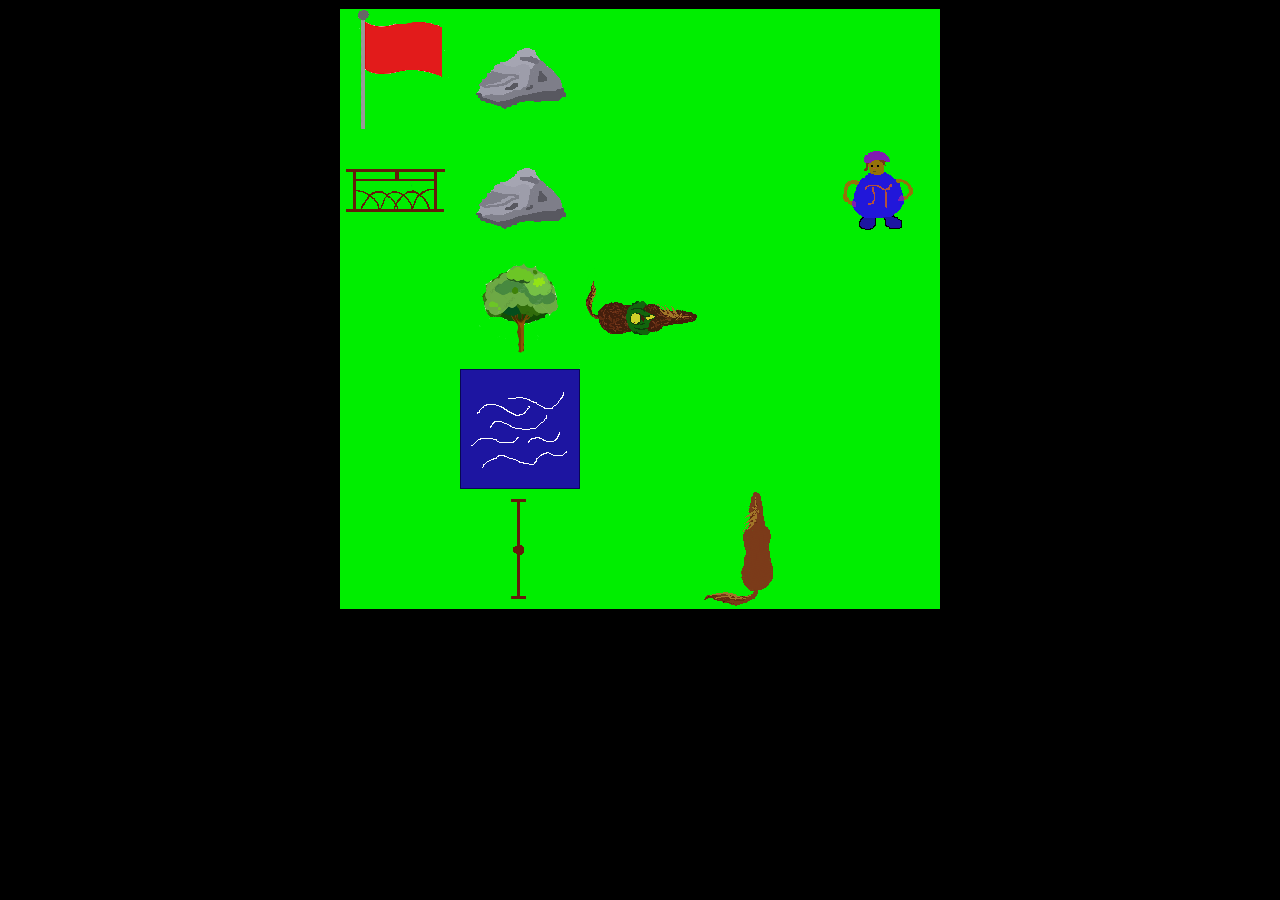
<file: Albert's Adventure/index.html>
<!DOCTYPE html>
<html lang="en">
<head>
<meta charset="utf-8">
<title>Albert and Simon's Adventure</title>
<link rel="stylesheet" href="style.css">

</head>
<body>
    <div id="gameBoard">
        <div></div>
        <div></div>
        <div></div>
        <div></div>
        <div></div>

        <div></div>
        <div></div>
        <div></div>
        <div></div>
        <div></div>

        <div></div>
        <div></div>
        <div></div>
        <div></div>
        <div></div>

        <div></div>
        <div></div>
        <div></div>
        <div></div>
        <div></div>

        <div></div>
        <div></div>
        <div></div>
        <div></div>
        <div></div>

    </div>
    <script src="game.js"></script>
</body>

</html>
</file>
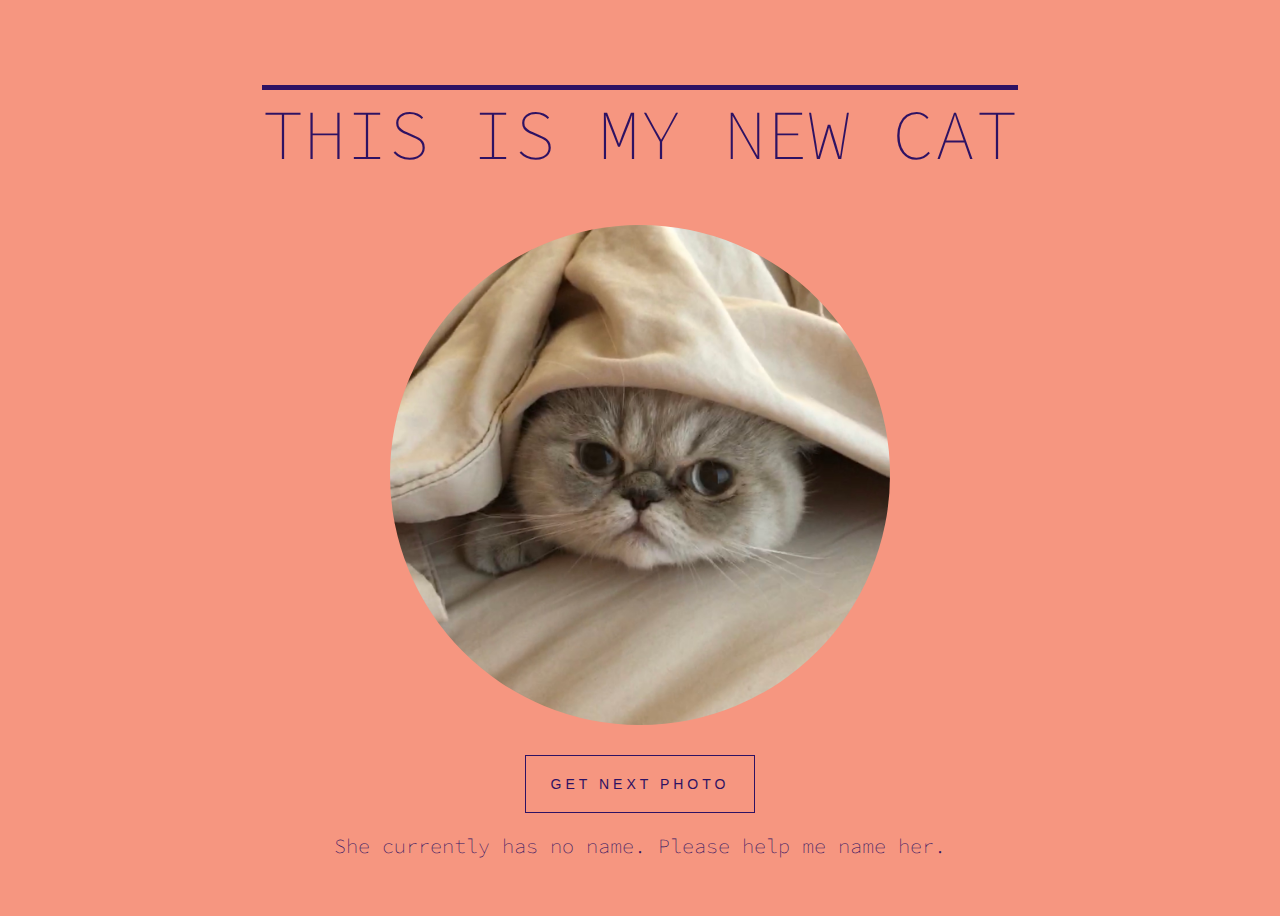
<file: exercise1/index.html>
<!-- Write your HTML in here -->
<!DOCTYPE html>
<html lang="en">
<head>
	<meta charset="utf-8">
	<title>My Cat</title>
	<link rel="stylesheet" type="text/css" href="app.css">
   
</head>
<body>
	<section id="container">
	<h1>This is My New Cat</h1>
	<img src = "imgs/kitty_bed.jpg" alt = "kittybed">
	<button>Get Next Photo</button>
	<p>She currently has no name. Please help me name her.</p>
	</section>
</body>
 <script type="text/javascript" src="app.js"></script>
</html>
</file>
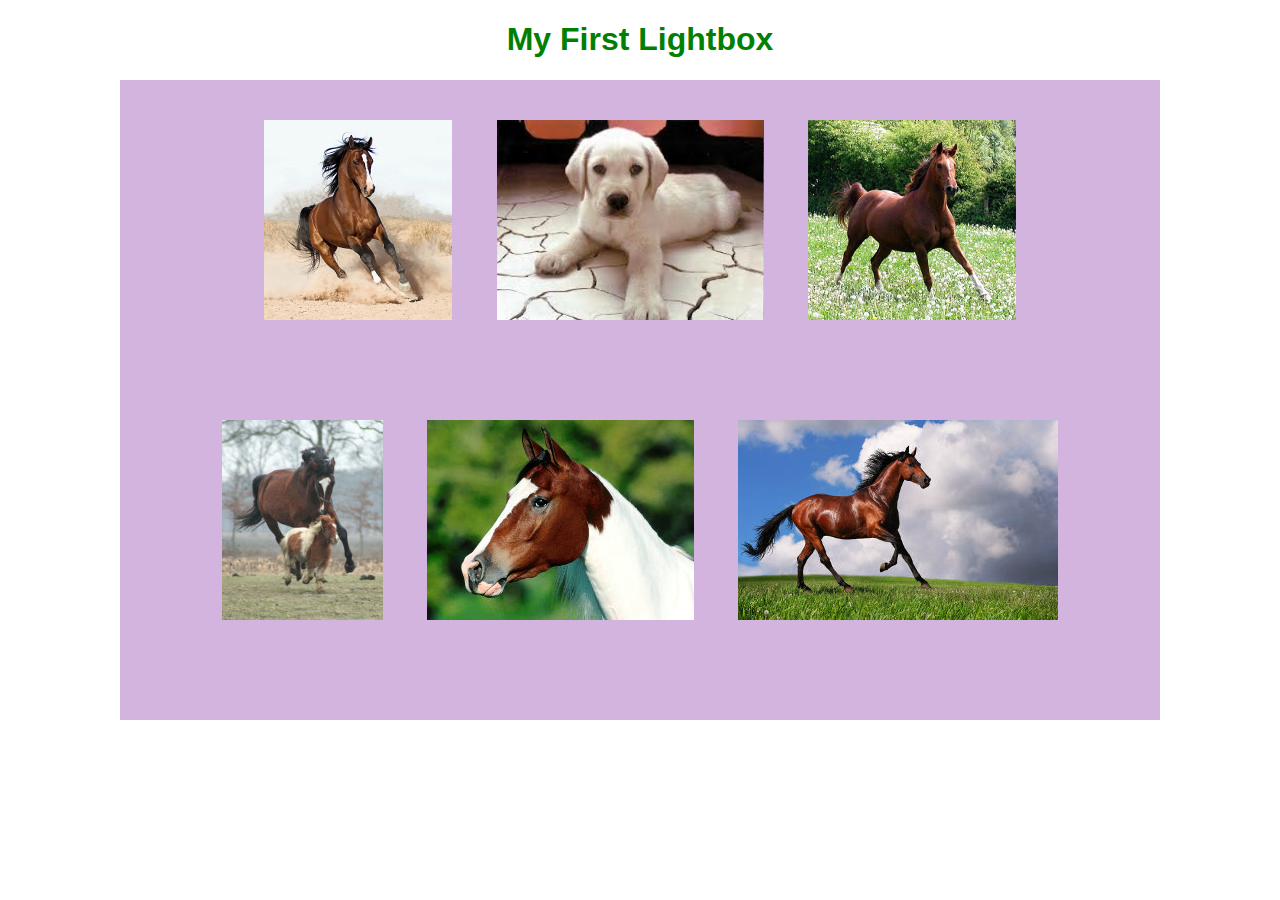
<file: LightBoxStarterCode/index.html>
<!DOCTYPE html>
<html lang="en">
  <head>
    <meta charset="utf-8">
    <title>Lightbox Exercise</title>
    <link rel="stylesheet" href="lightbox.css">
    <script src="lightbox.js"></script>
  </head>
  <body>
    <!-- page content -->
    <h1>My First Lightbox</h1>
    <div id ="main">
      <div>
        <img id="a1" class="thumb" src="images/arabian-thumb.jpg" alt = "arth" onclick="displayLightBox('arabian.jpg','arth')">
        <img  id="a2"class="thumb" src="images/dog-thumb.jpg" alt = "dg" onclick="displayLightBox('dog.jpg','dg')">
        <img  id="a3"class="thumb" src="images/horse-thumb.jpg" alt = "hr" onclick="displayLightBox('horse.jpg','hr')">
       </div> 
       <div>
        <img id="a4" class="thumb" src="images/horseandpony-thumb.jpg" alt = "hp" onclick="displayLightBox('horseandpony.jpg','hp')">
        <img  id="a5" class="thumb" src="images/pinto-thumb.jpg" alt = "pt" onclick="displayLightBox('pinto.jpg','pt')">
        <img id="a6" class="thumb" src="images/tb-thumb.jpg" alt = "tb" onclick="displayLightBox('tb.jpg','tb')">
    </div>
  </div>
    <div id="lightbox" class="hidden"></div>
    <div id="positionBigImage">
        <div id="boundaryBigImage" class="hidden">
            <img id="x" src="images/x.png" alt="closetag" onclick="displayLightBox('x.png','closetag')">
            <img id="bigImage" src="images/arabian.jpg" alt="ar">
        </div>
    </div>
	
	
  </body>
</html>
</file>
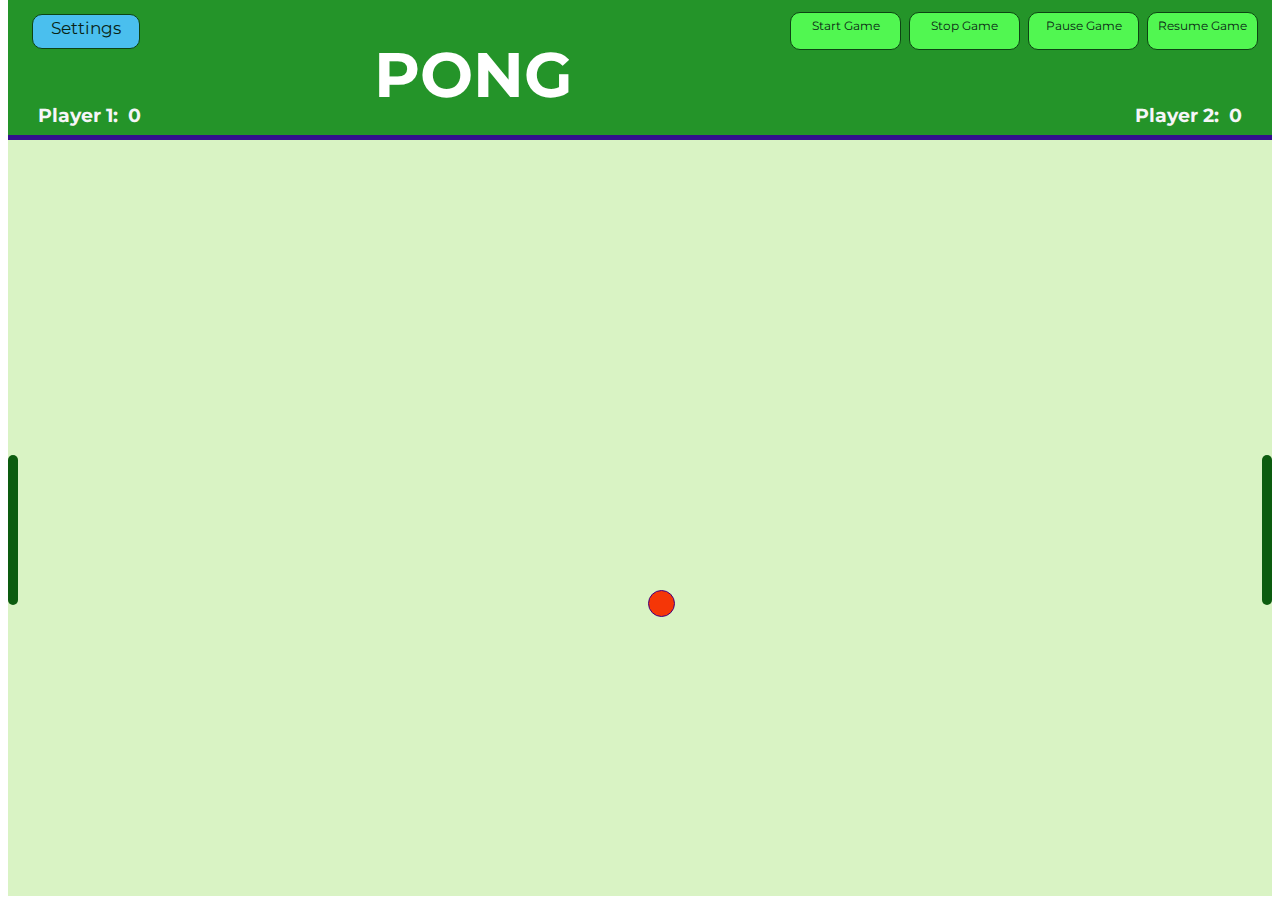
<file: Pong/index.html>
<!DOCTYPE html>
<html lang="en">
    <head>
        <meta charset="utf-8">
        <title>Pong</title>
        <link rel="stylesheet" href="pong.css">
        <link href="https://fonts.googleapis.com/css2?family=Montserrat&display=swap" rel="stylesheet"> 
        <link rel='icon' href='favicon.ico' type='image/x-icon'/>
    </head>
    <body>
        <div onclick="setting()" id="setting" class="menu">Settings</div>
        <div id="controlpanel">
            <div onclick="startGame()" id="start" class="controls">Start Game</div>
            <div onclick="stopGame()" id="stop" class="controls">Stop Game</div>
            <div onclick="pauseGame()" id="pause" class="controls">Pause Game</div>
            <div onclick="resumeGame()" id="resume" class="controls">Resume Game</div>
        </div>
        <div id="header">
            <h1 id="title">Pong</h1>
            <h3 id="left">Player 1:  <span id="score1">&nbsp;0</span></h3>
            <h3 id="right">Player 2:  <span id="score2"> &nbsp;0</span></h3>
        </div>
        <div id="gameBoard">
            <div id="paddle1" class="paddle"></div>
            <div id="ball"></div>
            <div id="paddle2" class="paddle"></div>
            <button id="timerbox" class="hidden"><span id="timer"></span></button>
        </div>
        <div id="lightbox" class="hidden"></div>
        <div id="positionMessage">
            <div id="boundaryMessage" class="hidden">
                <img id="x" src="images/x.png" alt="close" onclick="continueGame()">
                <br>
                <h1 class="texttitle" id="message">&nbsp;</h1>
                <br><br>
                <p class="texttitle" id="message2"></p>
                <br>
                <button id="button" onclick="startNewGame()" class="unhidden">Start New Game</button>
            </div>
        </div>
        <div id="menubox" class="hidden"></div>
        <div id="positionMessage1">
            <div id="boundaryMessage1" class="hidden">
                <img id="x1" src="images/x.png" alt="close" onclick="closeMenu()">
                <br>
                <h1 class="texttitle" id="message3">&nbsp;</h1>
                <br><br>
                <p class="texttitle" id="message4"></p>
                <br>
                <div id="buttons" class="unhidden">
                    <button id="button1" onclick="slowMode()" class="menubutton">Slow Mode</button>            
                    <button id="button2" onclick="mediumMode()" class="menubutton">Medium Mode</button> 
                    <button id="button3" onclick="fastMode()" class="menubutton">Fast Mode</button>
                </div>
            </div>
        </div>
        <script src="pong.js"></script>
    </body>
</html>
</file>
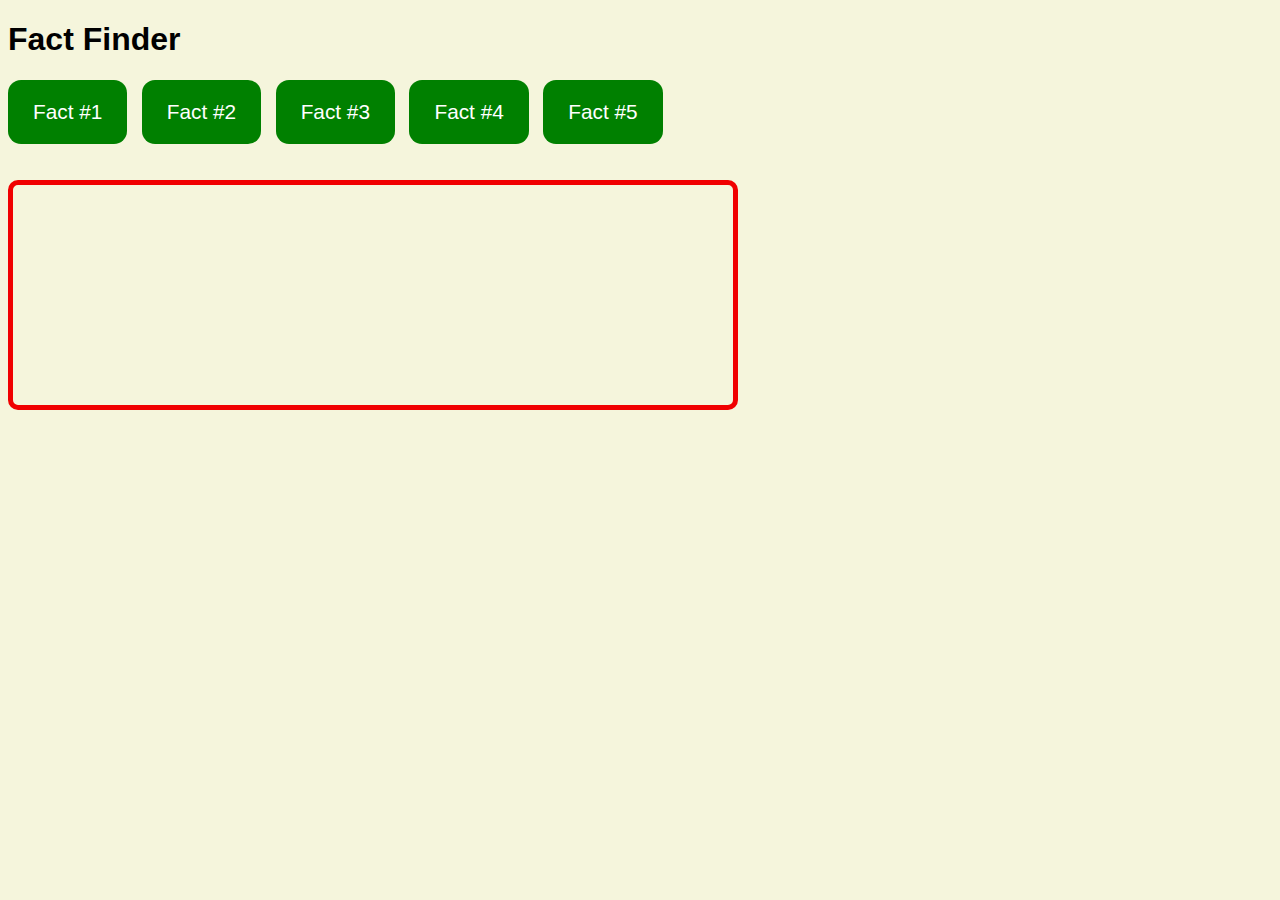
<file: fact finder/factfinder.html>
<!DOCTYPE html>
<html lang="en">
    <head>
      <meta charset = "utf-8">
      <title>Fact Finder</title>  
      <link rel="stylesheet" type="text/css" href="style.css">
      <script src="button.js"></script>
    </head>
   <body>
       <h1>Fact Finder</h1>
      
       <button class="button" type="button" onclick="display('There are four main subject areas covered in math competitions: Algebra, Combinatorics, Geometry, and Number Theory.')">Fact #1</button>
       <button class="button" type="button" onclick="display('In level 1 classes, discriminants, Viete’s relations, and symmetric polynomials play a central role.')">Fact #2</button>
       <button class="button" type="button" onclick="display('In level 2 classes, it introduces (weighted) AM–GM–HM and Cauchy–Schwarz inequalities.')">Fact #3</button>
       <button class="button" type="button" onclick="display('In level 3 classes, it introduces methods of mathematical proofs, including induction, proofs by contradiction, the Pigeonhole Principle, the well-ordering principle, colorings, assigning weights, bijections/mappings, recursion, calculating in two ways, and combinatorial constructions.')">Fact #4</button>
       <button class="button" type="button" onclick="display('Level 4 classes focuses on classical topics such as concurrency, col-linearity, cyclic quadrilaterals, special centers/points of triangles, and geometric constructions.')">Fact #5</button>
        <br><br><br>
    <div id="div1"></div>
</body>
</html>
</file>
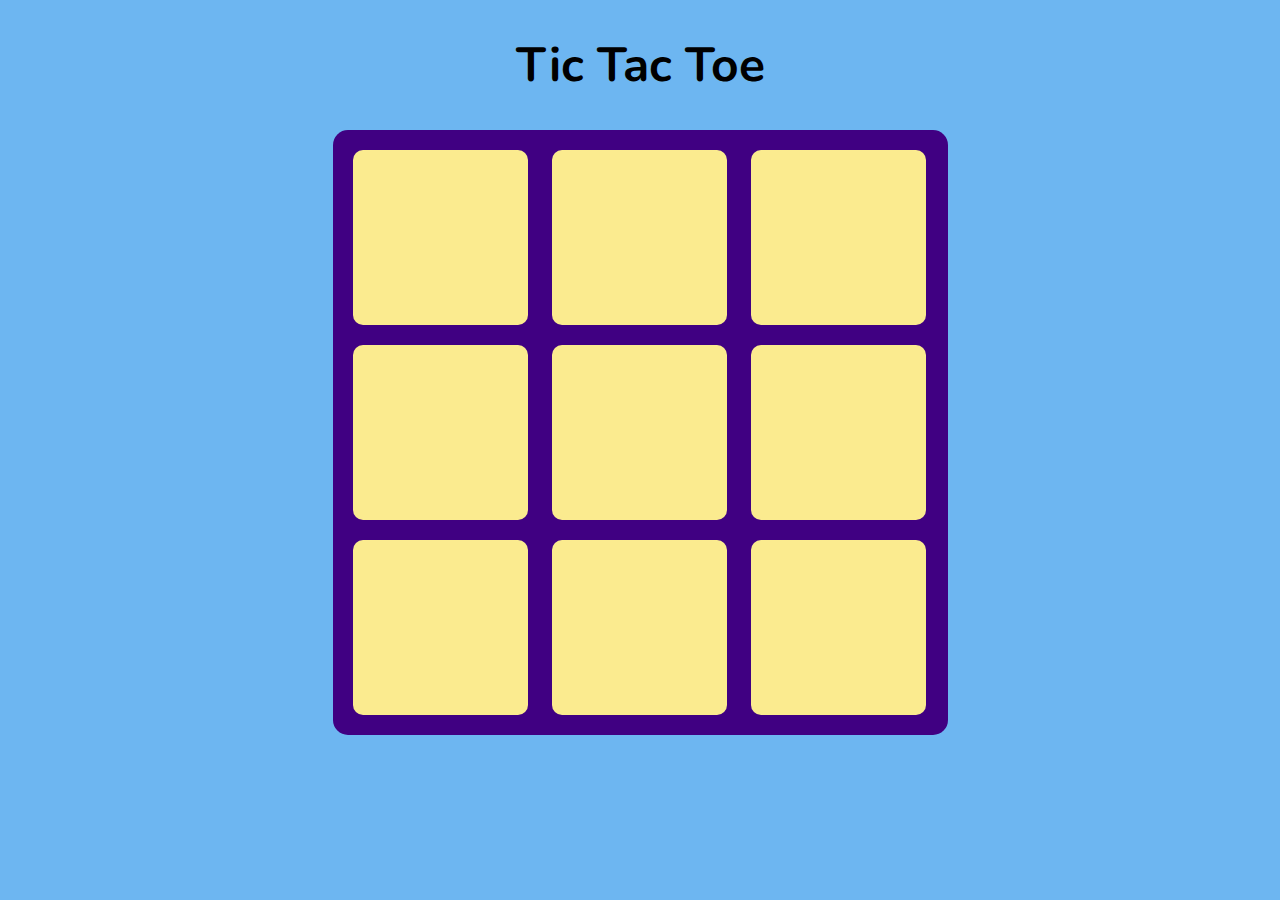
<file: TicTacToe/tictactoe.html>
<!DOCTYPE html>
<html lang="en">
    <head>
        <meta charset = "utf-8">
    <title>Tic Tac Toe</title>
    <link rel="stylesheet" href="tictactoe.css">
    <link href="https://fonts.googleapis.com/css2?family=Nunito:wght@600&display=swap" rel="stylesheet">
    <script src="tictactoe.js"></script>
</head>
    
    <body>
        <h1 class="texttitle">Tic Tac Toe</h1>
        <div id="main">
            <div id="one" class="box" onclick="playerTakeTurn(this)"></div>
            <div id="two" class="box" onclick="playerTakeTurn(this)"></div>
            <div id="three" class="box" onclick="playerTakeTurn(this)"></div>
            <br>
            <div id="four" class="box" onclick="playerTakeTurn(this)"></div>
            <div id="five" class="box" onclick="playerTakeTurn(this)"></div>
            <div id="six" class="box" onclick="playerTakeTurn(this)"></div>
            <br>
            <div id="seven" class="box" onclick="playerTakeTurn(this)"></div>
            <div id="eight" class="box" onclick="playerTakeTurn(this)"></div>
            <div id="nine" class="box" onclick="playerTakeTurn(this)"></div>
        </div>
        <div id="lightbox" class="hidden"></div>
        <div id="positionMessage">
            <div id="boundaryMessage" class="hidden">
                <img id="x" src="images/x.png" alt="close" onclick="continueGame()">
                <h1 class="texttitle" id="message">&nbsp;</h1>
                <p class="texttitle" id="message2"></p>
            </div>
        </div>
    </body>
</html>
</file>
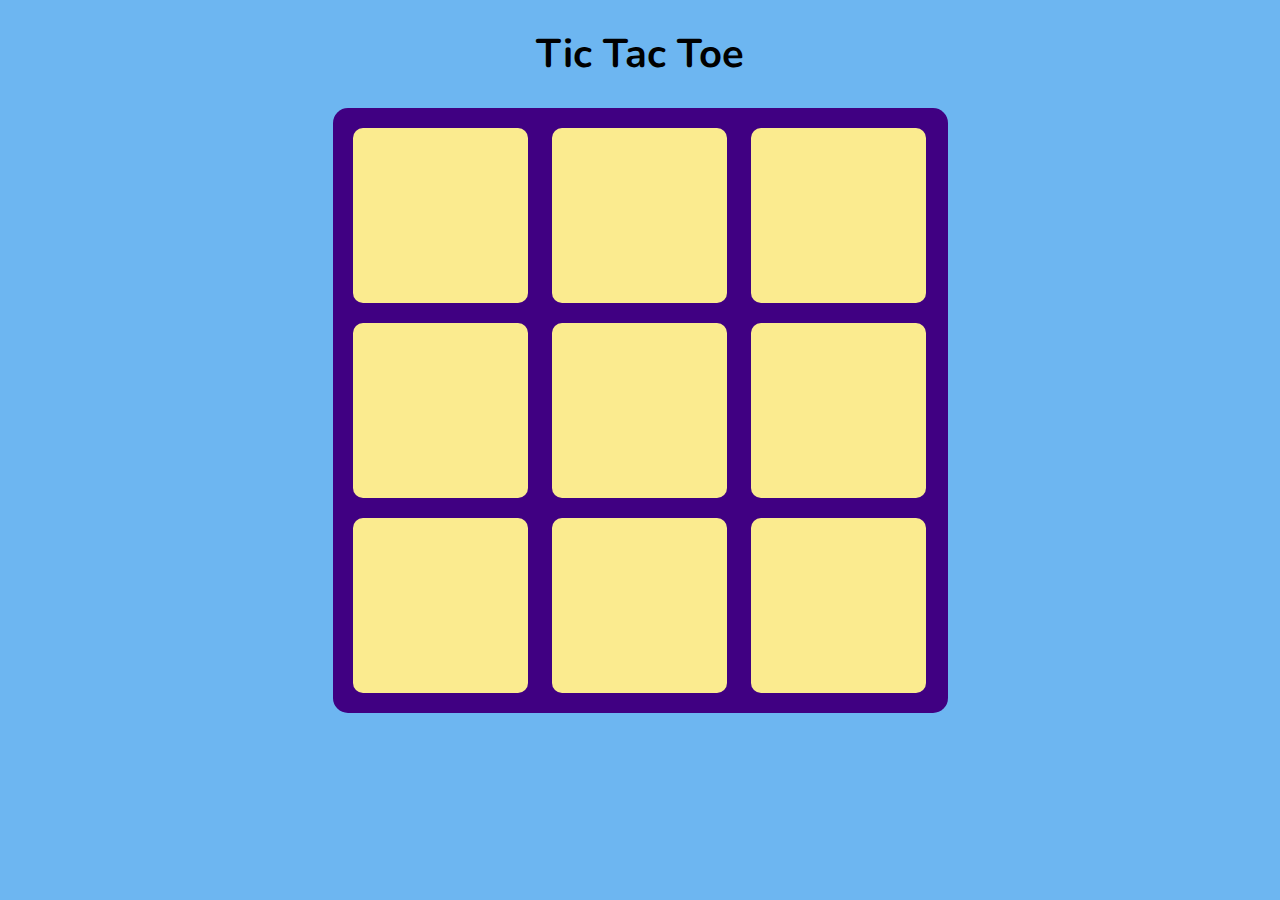
<file: TicTacToe2/tictactoe.html>
<!DOCTYPE html>
<html lang="en">
    <head>
        <meta charset = "utf-8">
        <title>Tic Tac Toe</title>
        <link rel="stylesheet" href="tictactoe.css">
        <link href="https://fonts.googleapis.com/css2?family=Nunito:wght@600&display=swap" rel="stylesheet">
        <script src="tictactoe.js"></script>
    </head>
    
    <body>
        <h1 class="texttitle">Tic Tac Toe</h1>
        <div id="main">
            <div id="one" class="box" onclick="playerTakeTurn(this)"></div>
            <div id="two" class="box" onclick="playerTakeTurn(this)"></div>
            <div id="three" class="box" onclick="playerTakeTurn(this)"></div>
            <br>
            <div id="four" class="box" onclick="playerTakeTurn(this)"></div>
            <div id="five" class="box" onclick="playerTakeTurn(this)"></div>
            <div id="six" class="box" onclick="playerTakeTurn(this)"></div>
            <br>
            <div id="seven" class="box" onclick="playerTakeTurn(this)"></div>
            <div id="eight" class="box" onclick="playerTakeTurn(this)"></div>
            <div id="nine" class="box" onclick="playerTakeTurn(this)"></div>
        </div>
        <div id="control" class="hidden">
            <button id="newButton" onclick="newGame()">Start New Game</button>
        </div>
        <div id="lightbox" class="hidden"></div>
        <div id="positionMessage">
            <div id="boundaryMessage" class="hidden">
                <img id="x" src="images/x.png" alt="close" onclick="continueGame()">
                <h1 class="texttitle" id="message">&nbsp;</h1>
                <p class="texttitle" id="message2"></p>
            </div>
        </div>
        
    </body>
</html>
</file>
<file: Albert's Adventure/style.css>
body{
    background-color: black;
}
#gameBoard{
    border:1px solid black;
    display:grid;
    grid-template-columns: 120px 120px 120px 120px 120px;
    grid-template-rows: 120px 120px 120px 120px 120px;
    justify-content: center;
    width:600px;
    height:600px;
    margin-left:auto;
    margin-right:auto;
}
#gameBoard div{
    background-color: #00EE00;
    background-repeat: no-repeat;
    background-size:cover;
}
.rider{
    background-image: url("images/rider.png");
}
.horseup{
    background-image: url("images/horse-up.png");
}
.horsedown{
    background-image: url("images/horse-down.png");
}
.horseleft{
    background-image: url("images/horse-left.png");
}
.horseright{
    background-image: url("images/horse-right.png");
}
.enemyup{
    background-image: url("images/enemyup.png");
}
.enemydown{
    background-image: url("images/enemydown.png");
}
.enemyleft{
    background-image: url("images/enemyleft.png");
}
.enemyright{
    background-image: url("images/enemyright.png");
}
.horseriderup{
    background-image: url("images/horserider-up.png");
}
.horseriderdown{
    background-image: url("images/horserider-down.png");
}
.horseriderleft{
    background-image: url("images/horserider-left.png");
}
.horseriderright{
    background-image: url("images/horserider-right.png");
}
.horseriderupfence{
    background-image: url("images/horserider-up-fence.png");
}
.horseriderdownfence{
    background-image: url("images/horserider-down-fence.png");
}
.horseriderleftfence{
    background-image: url("images/horserider-left-fence.png");
}
.horseriderrightfence{
    background-image: url("images/horserider-right-fence.png");
}
.fencetop{
    background-image: url("images/fencetop.png");
}
.fence{
    background-image: url("images/fence.png");
}
.flag{
    background-image: url("images/flag.png");
    
}
.rock{
    background-image: url("images/rock.png");
}
.tree{
    background-image: url("images/tree.png");
}
.water{
    background-image: url("images/water.png");
}
</file>
<file: exercise1/app.css>
/*Write your CSS in here*/
@import url(https://fonts.googleapis.com/css?family=Source+Code+Pro:200,300,400,500,600,700,900);

h1{
    font-weight: 200;
    text-transform: uppercase;
    border-top: 5px solid;
    font-size: 70px;
}

body{
    background-color: #F69680;
    color: #2E1263;
    font-family: "Source Code Pro";
    font-weight: 200;
}

img{
    height: 500px;
    border-radius: 50%;
}

#container{
    display: flex;
    flex-direction: column;
    align-items: center;
    justify-content: center;
    height: 100vh;
}

button{
    margin: 30px auto 0;
    padding: 20px 25px;
    background-color: #F69680;
    font-size:14px;
    color: #2E1263;
    text-align: center;
    border: 1px solid #2E1263;
    text-transform: uppercase;
    letter-spacing: 4px;
    text-decoration: none;
    outline: none;
}

button:hover{
    transition: 0.3s;    
    background-color: #2E1263;
    color: #F69680;
    text-decoration: underline;
}

p{
    font-size: 20px;
}
</file>
<file: Pong/pong.css>
*{
    margin-top:0;
    margin-bottom:0;
    font-family: 'Montserrat', sans-serif;
}
#gameBoard{
    width:100%;
    height:84vh;
    background-color: rgb(217, 243, 196);
    position:relative;
    border-top: thick solid #32118d;
}
#header{
    width:100%;
    height:15vh;
    background-color: #249429;
    position: relative;
    margin-top:0px;
}
#header h1 {
    font-size: 7vh;
    position: relative;
    top:4vh;
    color:#ffffff;
   text-align: center;
   text-transform: uppercase;
   right:13vw;
}
#header h3 {
    position:absolute;
    bottom: 0.5vh;
    margin-bottom: 4px;
    color:#f6f5f8;
}
#title{
    text-align: center;
}
#header #left{
    left:30px;
}
#header #right{
    right:30px;
}
.paddle{
    width:10px;
    height:150px;
    background-color: black;
}
#paddle1{
    position:absolute;
    left:0px;
    top:35vh;
    border-radius: 5px;
    background-color: #0c5c0f;
}
#paddle2{
    position:absolute;
    right:0px;
    top:35vh;
    border-radius: 5px;
    background-color: #0c5c0f;
}
#ball{
    position: absolute;
    left:50vw;
    top:50vh ;
    width:25px;
    height:25px;
    background-color: #f53607;
    border-radius: 50%;
    border: thin solid #400082;
}
#controlpanel{
    position: absolute;
    top:10px;
    right:20px;
    z-index:1;   
}
.controls{
    display:inline-block;
    cursor: pointer;
    padding:3px;
    
    width:103px;
    height:30px;
    background-color:rgb(81, 247, 81);
    color:rgb(9, 36, 20);;
    
    text-align: center;;
    line-height:20px;
    font-size:12px;
    border-radius:10px;
    margin:2px;
    border: thin solid #0d4413;
    z-index:1;
}
.controls:hover{
    cursor: pointer;
}
#setting{
    position: absolute;
    top:12px;
    left:30px;
    z-index:1;
    display:inline-block;
    cursor: pointer;
    padding:3px;
    width:100px;
    height:27px;
    background-color:rgb(74, 191, 238);
    color:rgb(9, 36, 20);
    vertical-align: top;
    text-align: center;
    line-height:20px;
    font-size:1.3vw;
    border-radius:10px;
    margin:2px;
    border: thin solid #0d4413;
    z-index:1;
}
.hidden{
    display: none;
}
.unhidden{
    display:block;
}
#lightbox{
    position:fixed;
    top:0px;
    left:0px;
    width:100%;
    height:100%;
    background-color: rgba(0,0,0,0.4);
    z-index: 2;
}
#menubox{
    position:fixed;
    top:0px;
    left:0px;
    width:100%;
    height:100%;
    background-color: rgba(0,0,0,0.4);
    z-index: 2;
}
#x{
    position: absolute;
    top:10px;
    right:10px;
    width:30px;
    height:30px;
    z-index:4;
    cursor: pointer;
}
#x1{
    position: absolute;
    top:10px;
    right:10px;
    width:30px;
    height:30px;
    z-index:4;
    cursor: pointer;
}
#positionMessage{
    position: absolute;
    top:18vh;
    left:0px;
    width:100%
}
#boundaryMessage{
    position:relative;
    margin-left:auto;
    margin-right:auto;
    width:500px;
    height:250px;
    background-color:rgba(255,255,255,1);
    z-index:3;
    padding:30px;
    border:thick solid #400082;
    text-align: center;
    border-radius: 15px;
}
#positionMessage1{
    position: absolute;
    top:18vh;
    left:0px;
    width:100%
}
#boundaryMessage1{
    position:relative;
    margin-left:auto;
    margin-right:auto;
    width:500px;
    height:250px;
    background-color:rgba(255,255,255,1);
    z-index:3;
    padding:30px;
    border:thick solid #400082;
    text-align: center;
    border-radius: 15px;
}
.texttitle{
    text-align: center; 
    font-family: 'Nunito', sans-serif;
    font-weight: bolder;
 }
 h1.texttitle{
     font-size: 2.3em;
     font-family: 'Montserrat', sans-serif;  
 }
 p.texttitle{
     font-size: 1.2em;
     bottom:10px;
     font-family: 'Montserrat', sans-serif;
 }
 #button{
     position: absolute;
     width:170px;
     right:185px;
     border: thin solid #400082;
     color:#000000;
     font-size: 0.9em;
     border-radius: 10px;
     background-color: rgb(73, 156, 224);
    margin:10px;
     padding: 15px;
 }
 #button:hover{
     background-color: #851fda;
     cursor: pointer;
     color: bisque;
 }
 #buttons{
    position: absolute;
    top:200px;
    z-index:1; 
 }
 .menubutton{
    display:inline-block;
    cursor: pointer;
    padding:3px;
    width:150px;
    height:8vh;
    background-color:#036d08;
    color:white;
    vertical-align: top;
    text-align: center;;
    line-height:20px;
    font-size:15px;
    border-radius:10px;
    margin:10px;
    border: none;
    z-index:1;
}
.menubutton:hover{
    background-color: #0d4413;
    cursor: pointer;
}
#timerbox{
    position: absolute;
    right:2vw;
    top:2vh ;
    width:55px;
    height:55px;
    background-color: #400082;
    color:white;
    border-radius: 50%;
    border: none;
    font-size: 1.2em;
    z-index:4;
}
</file>
<file: fact finder/style.css>
body{
    font-family: Verdana, Geneva, Tahoma, sans-serif;
    background-color: beige;
   
}
#div1{
    width:700px;
    height:200px;
    border: 5px solid #f00000;
    padding:10px;
    align-items: center;
    justify-content: center;
    border-radius: 10px;
}
.button{
    color:white;
    background-color: green;
    padding: 20px 25px;
    font-size:1.3em;
    font-family:Verdana, Geneva, Tahoma, sans-serif;
    border: none;
    outline:none;
    border-radius: 13px;
    transition-duration: 0.5s;
    margin-right: 10px;
}
.button:hover{
    background-color: darkgreen;
}
</file>
<file: TicTacToe/tictactoe.css>
body{
    background-color:#6db6f1;
}
#main{
   position:relative;
    margin-left:auto;
    margin-right:auto;
    height:585px;
    width:595px;
    background-color: #400082;
    padding:10px;
    font-family: 'Nunito', sans-serif;
    border-radius: 15px;
}
.texttitle{
   text-align: center; 
   font-family: 'Nunito', sans-serif;
   font-weight: bolder;
}
h1.texttitle{
    font-size: 3em;
    
}
p.texttitle{
    font-size: 2em;
}
.box{
    height:175px;
    width:175px;
    background-color:#fbeb8f;
    display:inline-block;
    margin:10px;
    vertical-align:top;
    text-align:center;
    line-height:175px;
    color:#f00000;
    font-size:5em;
    border-radius: 10px;
}
#lightbox{
    position:fixed;
    top:0px;
    left:0px;
    width:100%;
    height:100%;
    background-color: rgba(0,0,0,0.7);
}
.hidden{
    display: none;
}
.unhidden{
    display:block;
}
#x{
    position: absolute;
    top:10px;
    right:10px;
    width:30px;
    height:30px;
    z-index:2;

}
#positionMessage{
    position: absolute;
    top:45px;
    left:0px;
    width:100%
}
#boundaryMessage{
    position:relative;
    margin-left:auto;
    margin-right:auto;
    width:600px;
    height:200px;
    background-color:rgba(255,255,255,0.8);
    z-index:1;
    padding:30px;
    border:thick solid #400082;
}
</file>
<file: TicTacToe2/tictactoe.css>
body{
    background-color:#6db6f1;
}
#main{
   position:relative;
    margin-left:auto;
    margin-right:auto;
    height:585px;
    width:595px;
    background-color: #400082;
    padding:10px;
    font-family: 'Nunito', sans-serif;
    border-radius: 15px;
}
.texttitle{
   text-align: center; 
   font-family: 'Nunito', sans-serif;
}
h1.texttitle{
    font-size: 2.5em;
    
}
p.texttitle{
    font-size: 1.5em;
}
.box{
    height:175px;
    width:175px;
    background-color:#fbeb8f;
    display:inline-block;
    margin:10px;
    vertical-align:top;
    text-align:center;
    line-height:175px;
    color:#f00000;
    font-size:5em;
    border-radius: 10px;
}
#lightbox{
    position:fixed;
    top:0px;
    left:0px;
    width:100%;
    height:100%;
    background-color: rgba(0,0,0,0.7);
}
.hidden{
    display: none;
}
.unhidden{
    display:block;
}
#x{
    position: absolute;
    top:10px;
    right:10px;
    width:30px;
    height:30px;
    z-index:2;

}
#positionMessage{
    position: absolute;
    top:45px;
    left:0px;
    width:100%;
}
#boundaryMessage{
    position:relative;
    margin-left:auto;
    margin-right:auto;
    width:600px;
    height:200px;
    background-color:rgba(255,255,255,0.8);
    z-index:1;
    padding:30px;
    border:thick solid #400082;
}
#message2{
    margin-bottom: 30px;
}
#control{
    position:fixed;
    top:0px;
    left:0px;
    width:100%;
    height:100%;
}
#newButton{
    position:absolute;
    top:15px;
    height:40px;
    right:15px;
    width:150px;
    font-size: 0.9em;
    background-color: rgb(180, 39, 223);
    color:#faf7fc;
    border:solid #0b0974 1.5px;
    border-radius: 10px;
    font-family: 'Nunito', sans-serif;
}
#newButton:hover{
    cursor: pointer;
    background-color: #530d99;
}
</file>
